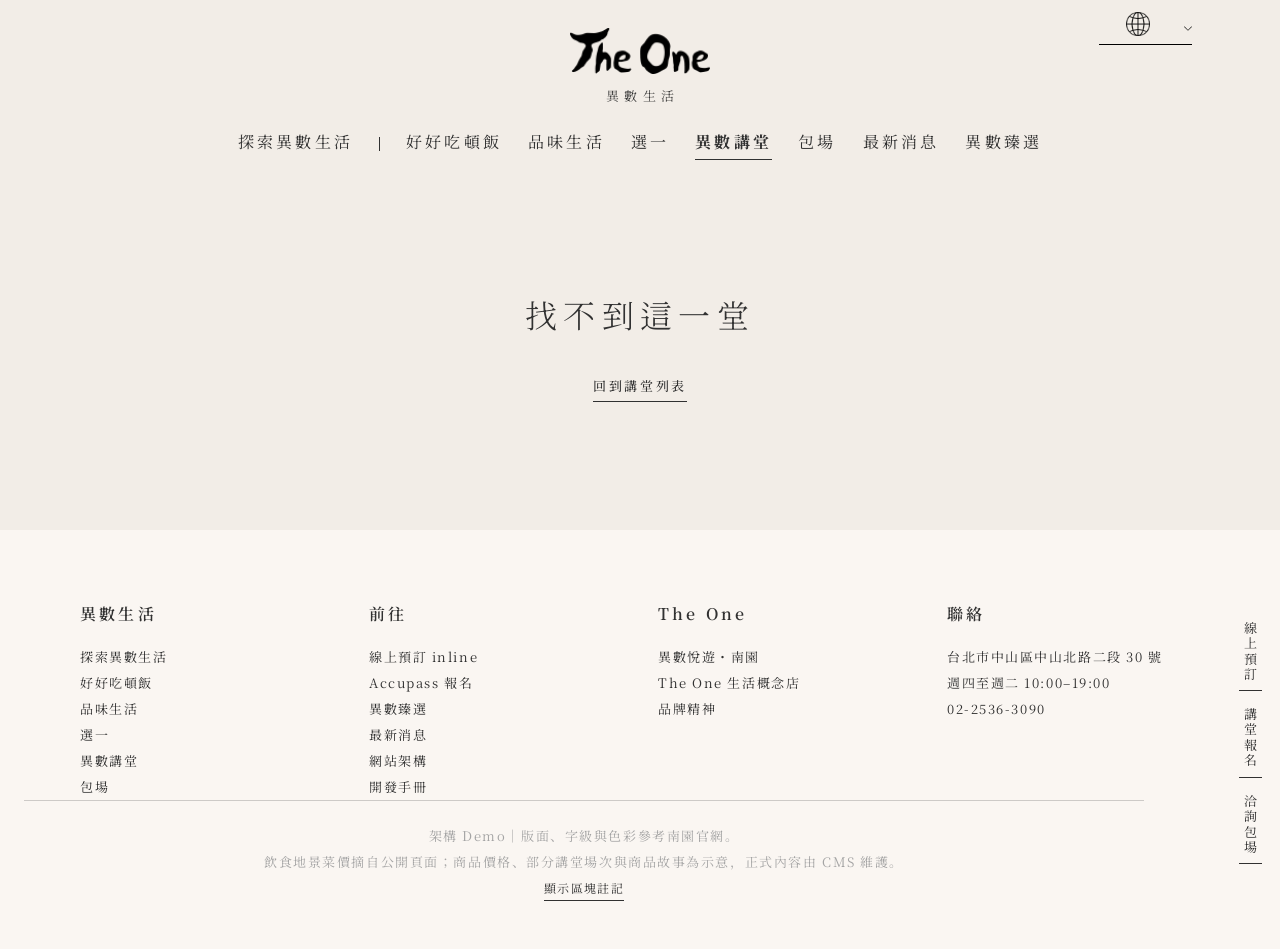
<file: lecture.html>
<!DOCTYPE html>
<html lang="zh-Hant">
<head>
  <meta charset="UTF-8">
  <meta name="viewport" content="width=device-width, initial-scale=1">
  <meta name="robots" content="noindex">
  <title>講堂｜異數生活</title>
  <link rel="preconnect" href="https://fonts.googleapis.com">
  <link rel="preconnect" href="https://fonts.gstatic.com" crossorigin>
  <link href="https://fonts.googleapis.com/css2?family=EB+Garamond:ital,wght@0,400;0,500;0,600;1,400&family=Noto+Serif+JP:wght@300;400;500;600&family=Noto+Serif+KR:wght@300;400;500;600&family=Noto+Serif+SC:wght@300;400;500;600;700&family=Noto+Serif+TC:wght@300;400;500;600;700&display=swap" rel="stylesheet">
  <link rel="stylesheet" href="css/style.css">
</head>
<body data-page="lecture">
  <div id="site-header"></div>
  <main id="lecture-detail" data-note="各講堂詳細內容｜報名連至 Accupass"></main>
  <div id="site-footer"></div>
  <script src="js/i18n.js"></script>
  <script src="js/data.js"></script>
  <script src="js/i18n-catalog.js"></script>
  <script src="js/site.js"></script>
</body>
</html>
</file>
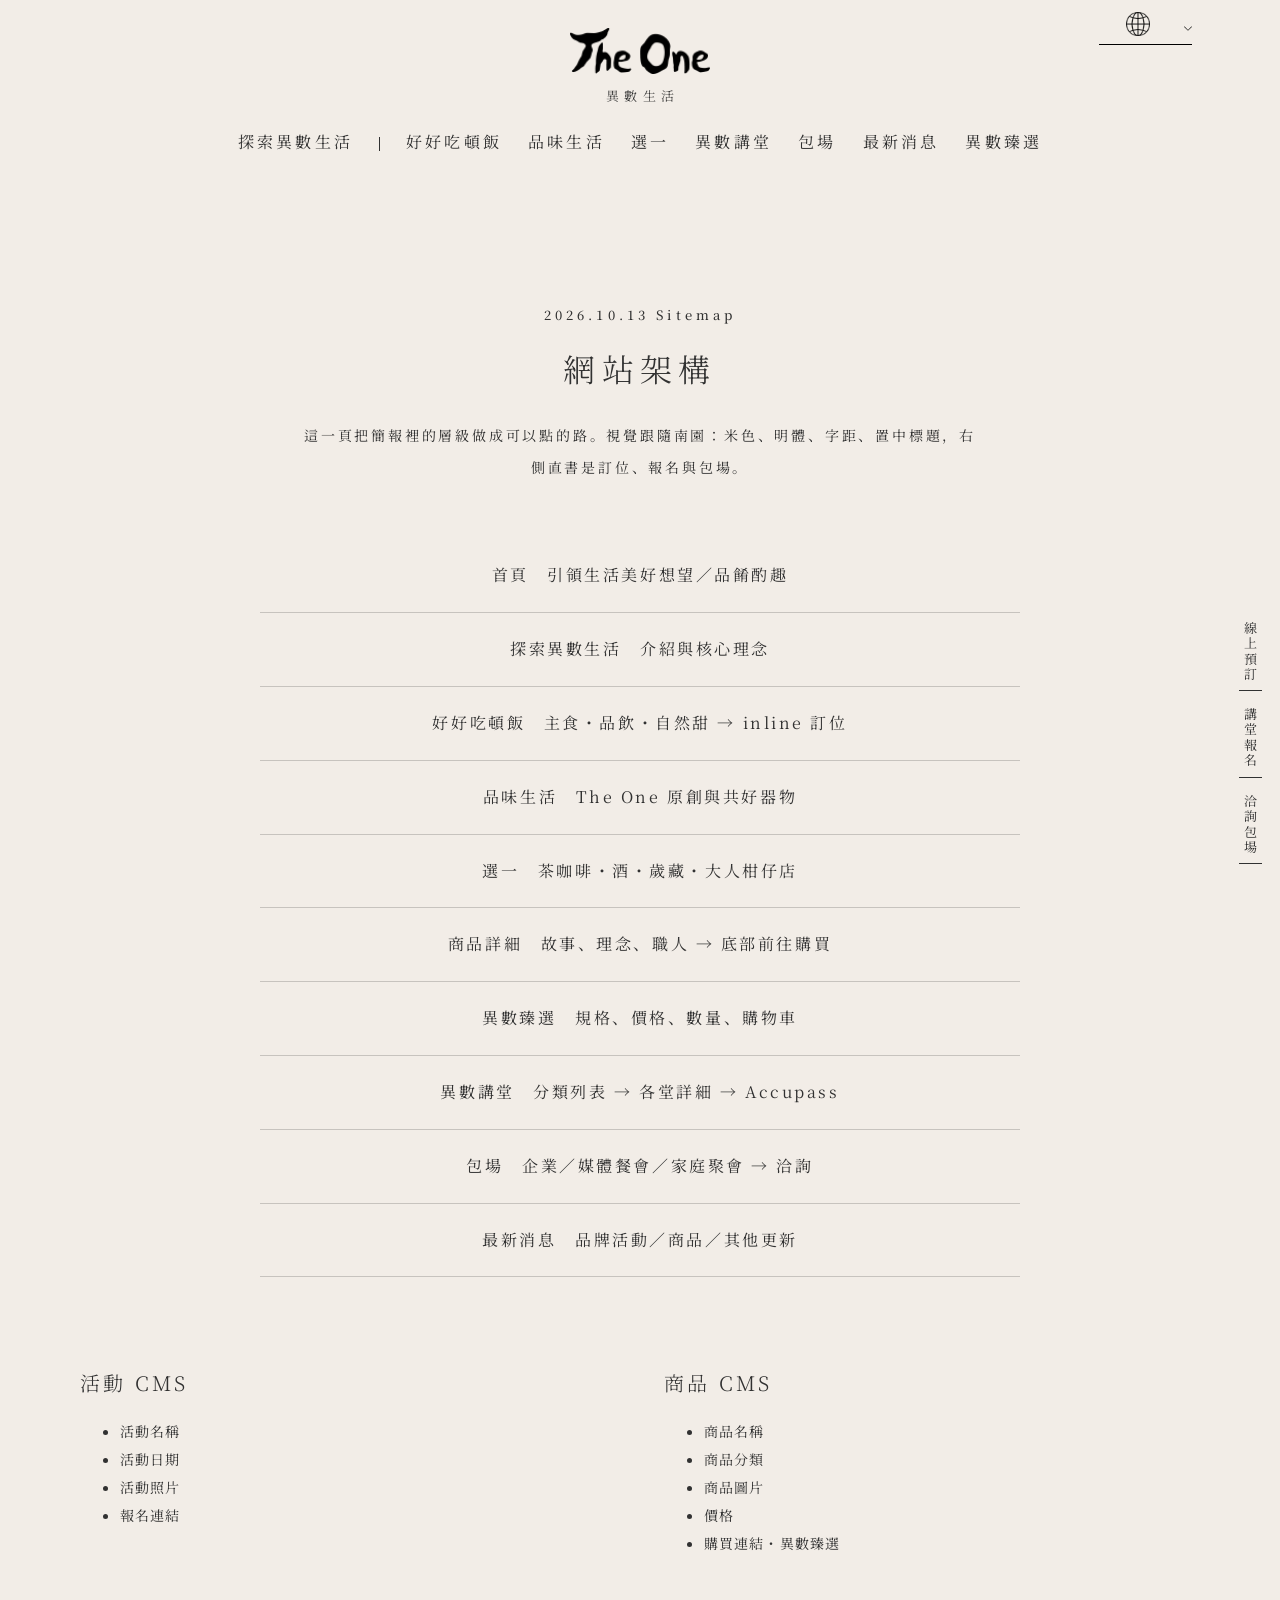
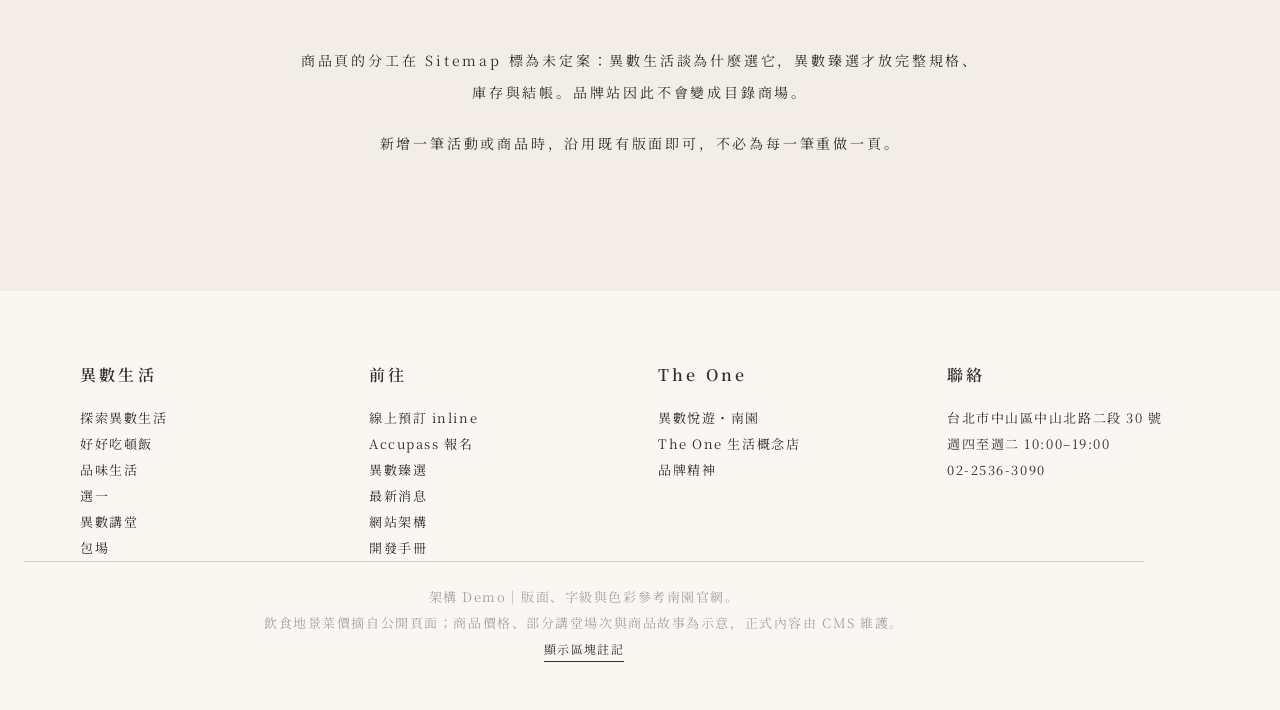
<file: map.html>
<!DOCTYPE html>
<html lang="zh-Hant">
<head>
  <meta charset="UTF-8">
  <meta name="viewport" content="width=device-width, initial-scale=1">
  <meta name="robots" content="noindex">
  <title>網站架構｜異數生活</title>
  <link rel="preconnect" href="https://fonts.googleapis.com">
  <link rel="preconnect" href="https://fonts.gstatic.com" crossorigin>
  <link href="https://fonts.googleapis.com/css2?family=EB+Garamond:ital,wght@0,400;0,500;0,600;1,400&family=Noto+Serif+JP:wght@300;400;500;600&family=Noto+Serif+KR:wght@300;400;500;600&family=Noto+Serif+SC:wght@300;400;500;600;700&family=Noto+Serif+TC:wght@300;400;500;600;700&display=swap" rel="stylesheet">
  <link rel="stylesheet" href="css/style.css">
</head>
<body data-page="map">
  <div id="site-header"></div>
  <main>
    <section class="block">
      <div class="narrow">
        <p class="kicker">2026.10.13 Sitemap</p>
        <h1>網站架構</h1>
        <p class="lead">這一頁把簡報裡的層級做成可以點的路。視覺跟隨南園：米色、明體、字距、置中標題，右側直書是訂位、報名與包場。</p>
      </div>
      <div class="wrap flow" style="margin-top:56px">
        <a href="index.html">首頁　引領生活美好想望／品餚酌趣</a>
        <a href="about.html">探索異數生活　介紹與核心理念</a>
        <a href="dining.html">好好吃頓飯　主食・品飲・自然甜 → inline 訂位</a>
        <a href="lifestyle.html">品味生活　The One 原創與共好器物</a>
        <a href="select.html">選一　茶咖啡・酒・歲藏・大人柑仔店</a>
        <a href="product.html?id=zhizhu">商品詳細　故事、理念、職人 → 底部前往購買</a>
        <a href="shop.html?id=zhizhu">異數臻選　規格、價格、數量、購物車</a>
        <a href="lectures.html">異數講堂　分類列表 → 各堂詳細 → Accupass</a>
        <a href="venue.html">包場　企業／媒體餐會／家庭聚會 → 洽詢</a>
        <a href="news.html">最新消息　品牌活動／商品／其他更新</a>
      </div>
      <div class="wrap cols-2" style="margin-top:88px">
        <div>
          <h3>活動 CMS</h3>
          <ul>
            <li>活動名稱</li>
            <li>活動日期</li>
            <li>活動照片</li>
            <li>報名連結</li>
          </ul>
        </div>
        <div>
          <h3>商品 CMS</h3>
          <ul>
            <li>商品名稱</li>
            <li>商品分類</li>
            <li>商品圖片</li>
            <li>價格</li>
            <li>購買連結・異數臻選</li>
          </ul>
        </div>
      </div>
      <div class="narrow prose" style="margin-top:72px">
        <p>商品頁的分工在 Sitemap 標為未定案：異數生活談為什麼選它，異數臻選才放完整規格、庫存與結帳。品牌站因此不會變成目錄商場。</p>
        <p>新增一筆活動或商品時，沿用既有版面即可，不必為每一筆重做一頁。</p>
      </div>
    </section>
  </main>
  <div id="site-footer"></div>
  <script src="js/i18n.js"></script>
  <script src="js/data.js"></script>
  <script src="js/i18n-catalog.js"></script>
  <script src="js/site.js"></script>
</body>
</html>
</file>
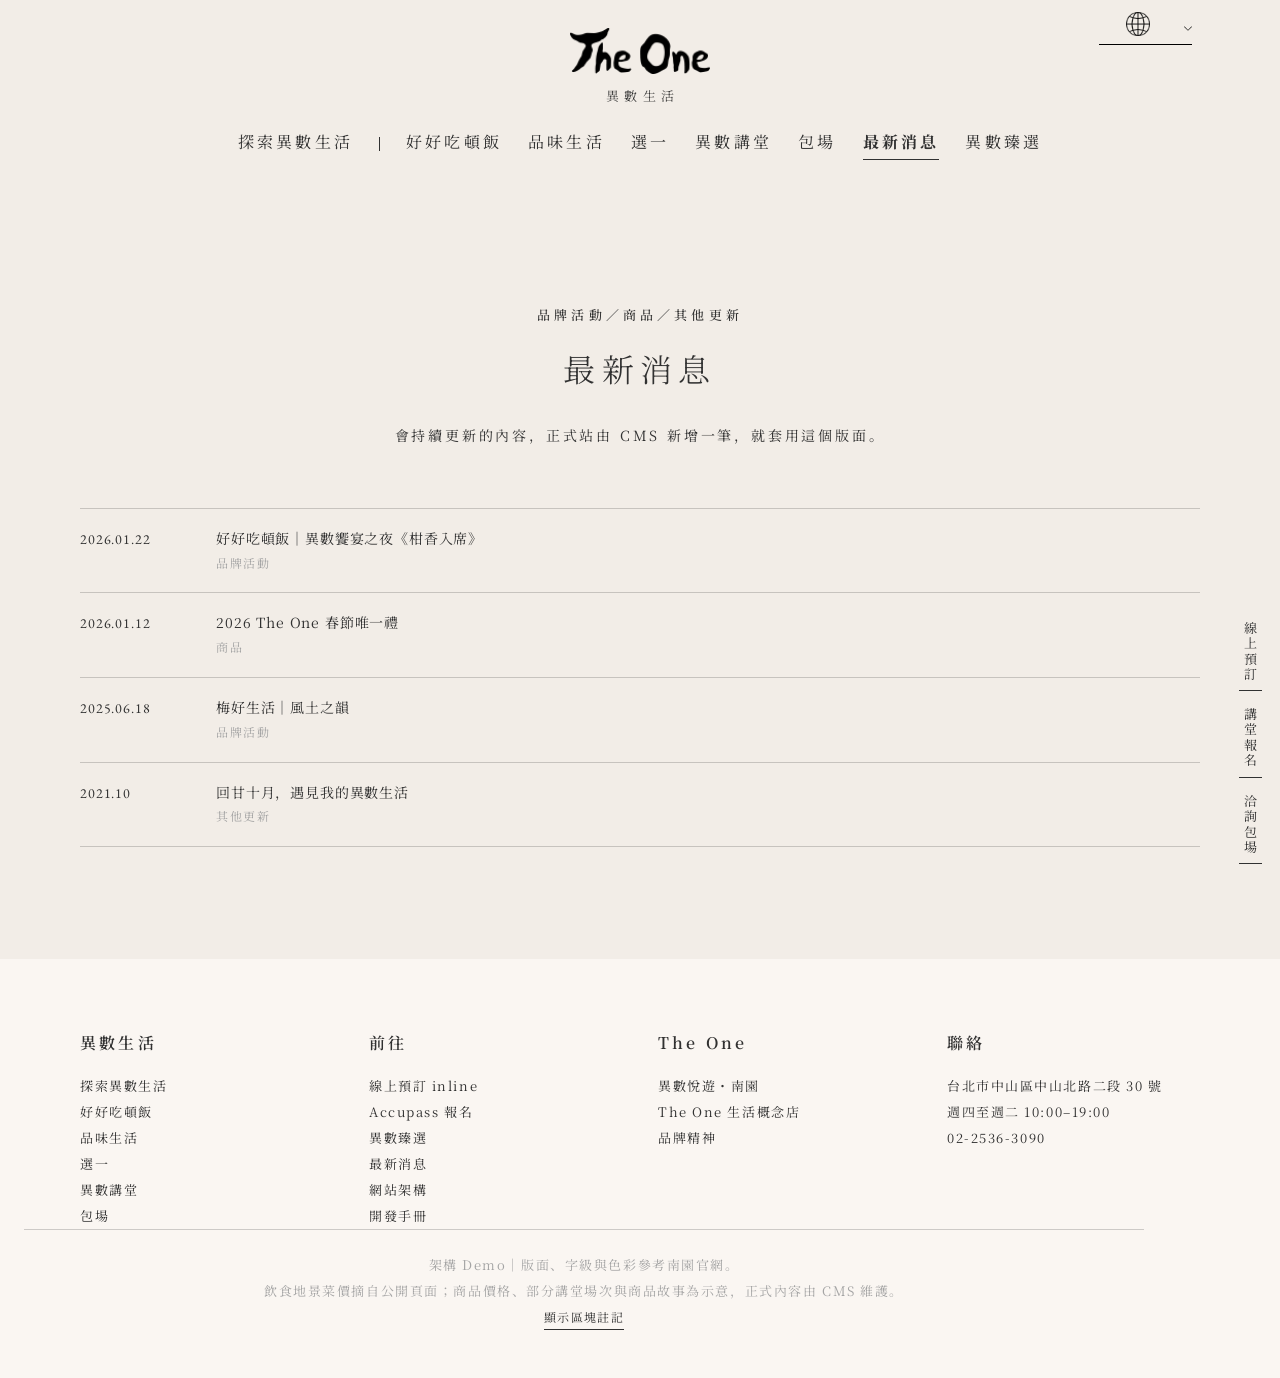
<file: news.html>
<!DOCTYPE html>
<html lang="zh-Hant">
<head>
  <meta charset="UTF-8">
  <meta name="viewport" content="width=device-width, initial-scale=1">
  <meta name="robots" content="noindex">
  <title>最新消息｜異數生活</title>
  <link rel="preconnect" href="https://fonts.googleapis.com">
  <link rel="preconnect" href="https://fonts.gstatic.com" crossorigin>
  <link href="https://fonts.googleapis.com/css2?family=EB+Garamond:ital,wght@0,400;0,500;0,600;1,400&family=Noto+Serif+JP:wght@300;400;500;600&family=Noto+Serif+KR:wght@300;400;500;600&family=Noto+Serif+SC:wght@300;400;500;600;700&family=Noto+Serif+TC:wght@300;400;500;600;700&display=swap" rel="stylesheet">
  <link rel="stylesheet" href="css/style.css">
</head>
<body data-page="news">
  <div id="site-header"></div>
  <main id="news-root" data-note="最新消息｜品牌活動／商品／其他更新"></main>
  <div id="site-footer"></div>
  <script src="js/i18n.js"></script>
  <script src="js/data.js"></script>
  <script src="js/i18n-catalog.js"></script>
  <script src="js/site.js"></script>
</body>
</html>
</file>
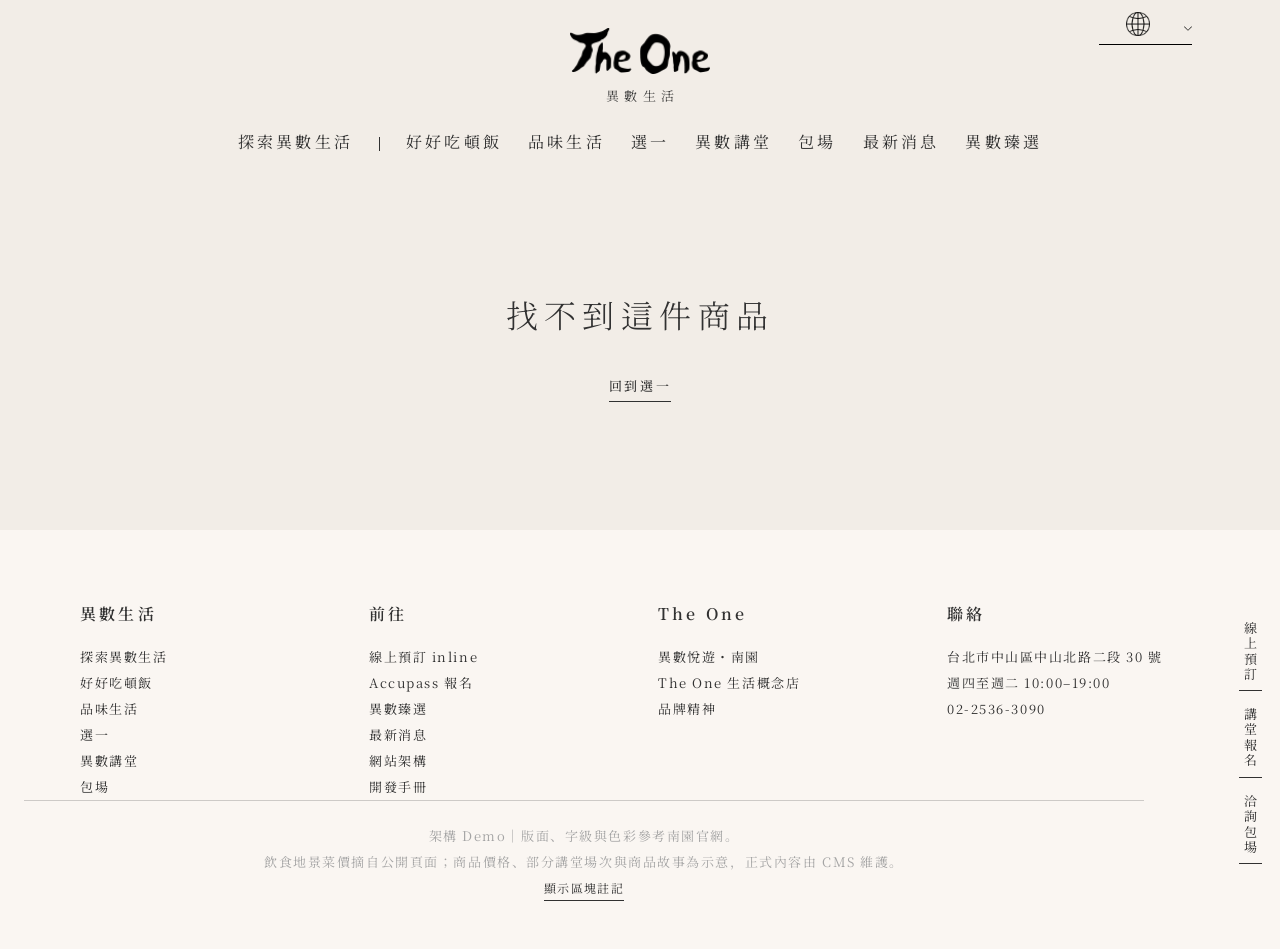
<file: product.html>
<!DOCTYPE html>
<html lang="zh-Hant">
<head>
  <meta charset="UTF-8">
  <meta name="viewport" content="width=device-width, initial-scale=1">
  <meta name="robots" content="noindex">
  <title>商品｜異數生活</title>
  <link rel="preconnect" href="https://fonts.googleapis.com">
  <link rel="preconnect" href="https://fonts.gstatic.com" crossorigin>
  <link href="https://fonts.googleapis.com/css2?family=EB+Garamond:ital,wght@0,400;0,500;0,600;1,400&family=Noto+Serif+JP:wght@300;400;500;600&family=Noto+Serif+KR:wght@300;400;500;600&family=Noto+Serif+SC:wght@300;400;500;600;700&family=Noto+Serif+TC:wght@300;400;500;600;700&display=swap" rel="stylesheet">
  <link rel="stylesheet" href="css/style.css">
</head>
<body data-page="product">
  <div id="site-header"></div>
  <main id="product-root"></main>
  <div id="site-footer"></div>
  <script src="js/i18n.js"></script>
  <script src="js/data.js"></script>
  <script src="js/i18n-catalog.js"></script>
  <script src="js/site.js"></script>
</body>
</html>
</file>
<file: css/style.css>
:root {
  --bg: #f2ede7;
  --bg-2: #faf6f2;
  --ink: #313131;
  --muted: #a4a4a4;
  --line: rgba(49, 49, 49, 0.22);
  --photo: #e6dfd6;
  --header-h: 168px;
  --serif: "Noto Serif TC", "Noto Serif SC", "Noto Serif JP", "Noto Serif KR", "Songti TC", "PMingLiU", serif;
  --en: "EB Garamond", "Noto Serif TC", serif;
}

* { box-sizing: border-box; }
html { scroll-behavior: smooth; }
body {
  margin: 0;
  background: var(--bg);
  color: var(--ink);
  font-family: var(--serif);
  font-weight: 400;
  font-size: 16px;
  line-height: 1.8;
  letter-spacing: 0.12em;
}
img { max-width: 100%; display: block; }
a { color: inherit; text-decoration: none; }
button, input, select, textarea {
  font: inherit;
  color: inherit;
  letter-spacing: inherit;
  background: none;
  border: 0;
  padding: 0;
}
button { cursor: pointer; }
::selection { background: #e4d5c8; color: var(--ink); }
:focus-visible { outline: 1px solid var(--ink); outline-offset: 3px; }

.site-header {
  position: fixed;
  top: 0;
  left: 0;
  right: 0;
  z-index: 50;
  background: var(--bg);
  padding: 28px 72px 18px;
  text-align: center;
}
.logo { display: inline-block; }
.logo img { height: 46px; width: auto; margin: 0 auto; }
.logo span {
  display: block;
  margin-top: 10px;
  font-size: 13px;
  font-weight: 300;
  letter-spacing: 0.42em;
  text-indent: 0.42em;
}
.primary-nav {
  display: flex;
  justify-content: center;
  align-items: center;
  flex-wrap: wrap;
  gap: 8px 26px;
  margin-top: 18px;
  font-size: 16px;
  letter-spacing: 0.2em;
}
.primary-nav a { padding-bottom: 2px; border-bottom: 1px solid transparent; }
.primary-nav a.active { font-weight: 700; border-bottom-color: var(--ink); }
.primary-nav a:hover { opacity: 0.55; }
.nav-rule { width: 1px; height: 14px; background: var(--ink); }

.menu-btn {
  display: none;
  position: absolute;
  left: 22px;
  top: 36px;
  width: 30px;
  height: 16px;
}
.menu-btn span { display: block; height: 1px; background: var(--ink); }
.menu-btn span + span { margin-top: 7px; }

.lang {
  position: absolute;
  right: 72px;
  top: 4px;
  z-index: 60;
  width: 125px;
  padding: 8px 16px 0;
}
.lang.lang-open { background: #fff; }
.lang-btn {
  display: flex;
  align-items: center;
  justify-content: space-between;
  width: 100%;
  border-bottom: 1px solid #000;
  letter-spacing: 0;
}
.lang-earth { flex: 1; display: flex; justify-content: center; padding-bottom: 8px; }
.lang-earth img { width: 24px; height: auto; }
.lang-caret { width: 8px; height: 11px; margin-left: 8px; flex: none; transition: transform 0.2s ease; }
.lang.lang-open .lang-caret { transform: rotate(180deg); }
.lang-menu {
  position: absolute;
  top: 100%;
  left: 0;
  width: 125px;
  margin: 0;
  padding: 4px 0 8px;
  background: #fff;
  text-align: left;
}
.lang-menu[hidden] { display: none !important; }
.lang-menu button {
  display: block;
  width: 100%;
  text-align: left;
  padding: 4px 18px;
  font-size: 16px;
  letter-spacing: 0.02em;
  color: #aaa;
}
.lang-menu button[aria-current="true"],
.lang-menu button:hover { color: #000; }

html[lang="zh-Hans"] body { font-family: "Noto Serif SC", "Noto Serif TC", serif; }
html[lang="ja"] body { font-family: "Noto Serif JP", "Noto Serif TC", serif; letter-spacing: 0.08em; }
html[lang="ko"] body { font-family: "Noto Serif KR", "Noto Serif TC", serif; letter-spacing: 0.04em; }
html[lang="en"] body { letter-spacing: 0.02em; }
html[lang="en"] .primary-nav,
html[lang="en"] h1,
html[lang="en"] h2,
html[lang="en"] .section-title,
html[lang="en"] .lead,
html[lang="ja"] .lead,
html[lang="ko"] .lead { letter-spacing: 0.04em; }
html[lang="en"] .lead,
html[lang="ja"] .lead,
html[lang="ko"] .lead { line-height: 1.9; }
html[lang="en"] .primary-nav { font-size: 15px; gap: 8px 16px; }

.side-cta {
  position: fixed;
  right: 18px;
  bottom: 36px;
  z-index: 35;
  display: flex;
  flex-direction: column;
  align-items: center;
  gap: 16px;
}
.side-cta a {
  writing-mode: vertical-rl;
  font-size: 13px;
  letter-spacing: 0.18em;
  padding-bottom: 8px;
  border-bottom: 1px solid var(--ink);
}
.side-cta a:hover { opacity: 0.55; }

main { padding-top: var(--header-h); }
.block { padding: 112px 24px; }
.wrap { max-width: 1120px; margin: 0 auto; }
.narrow { max-width: 680px; margin: 0 auto; text-align: center; }

h1, h2, .section-title {
  font-weight: 300;
  font-size: 32px;
  letter-spacing: 0.2em;
  line-height: 1.5;
  text-align: center;
  margin: 0 0 28px;
}
h3 {
  font-weight: 300;
  font-size: 20px;
  letter-spacing: 0.12em;
  margin: 0 0 12px;
}
.lead, .prose p {
  font-size: 14px;
  line-height: 2.25;
  letter-spacing: 0.2em;
  text-align: center;
}
.lead { margin: 0 auto; }
.prose p { margin: 0 0 1.4em; }
.kicker {
  display: block;
  margin-bottom: 18px;
  font-size: 13px;
  letter-spacing: 0.32em;
  text-align: center;
  font-weight: 500;
}

.more {
  display: inline-block;
  margin-top: 8px;
  font-size: 13px;
  font-weight: 500;
  letter-spacing: 0.2em;
  border-bottom: 1px solid var(--ink);
  padding-bottom: 4px;
}
.more:hover { opacity: 0.5; }
.center { text-align: center; }

.hero, .page-hero, .full-photo {
  background: var(--photo) center/cover no-repeat;
  overflow: hidden;
}
.hero { height: calc(100vh - var(--header-h)); min-height: 480px; }
.page-hero { height: 58vh; min-height: 380px; }
.full-photo { height: 72vh; min-height: 420px; }
.hero img, .page-hero img, .full-photo img, .media img {
  width: 100%;
  height: 100%;
  object-fit: cover;
}
img.is-broken { opacity: 0; }

.feature-grid, .grid-4, .grid-3, .grid-2 {
  display: grid;
  gap: 56px 32px;
}
.feature-grid, .grid-2 { grid-template-columns: 1fr 1fr; }
.grid-4 { grid-template-columns: repeat(4, 1fr); }
.grid-3 { grid-template-columns: repeat(3, 1fr); }

.fcard, .pcard { display: block; }
.media { display: block; aspect-ratio: 1; overflow: hidden; background: var(--photo); }
.fcard .media { aspect-ratio: 1; }
.fcard h3, .pcard h3 {
  margin-top: 18px;
  font-size: 18px;
  font-weight: 300;
  letter-spacing: 0.08em;
  line-height: 1.6;
}
.fcard p, .pcard p, .meta {
  margin: 6px 0 0;
  font-size: 14px;
  letter-spacing: 0.06em;
  line-height: 1.8;
  text-align: left;
}
.pcard .price { display: block; margin-top: 8px; font-family: var(--en); letter-spacing: 0.08em; font-size: 16px; }
.fcard:hover img, .pcard:hover img { opacity: 0.88; }
.fcard img, .pcard img { transition: opacity 0.45s ease; }

.cat-block { margin-bottom: 88px; }
.cat-block h2 { margin-bottom: 36px; }
.cat-block h3 {
  margin: 28px 0 18px;
  font-size: 16px;
  letter-spacing: 0.2em;
  font-weight: 500;
  text-align: center;
}

.filters {
  display: flex;
  flex-wrap: wrap;
  justify-content: center;
  gap: 16px 28px;
  margin: 8px 0 72px;
}
.filters button {
  font-size: 14px;
  letter-spacing: 0.16em;
  padding-bottom: 4px;
  border-bottom: 1px solid transparent;
}
.filters button.is-on { font-weight: 700; border-bottom-color: var(--ink); }
.filters button:hover { opacity: 0.55; }

.split {
  display: grid;
  grid-template-columns: 1fr 1fr;
  gap: 72px;
  text-align: left;
}
.line-list { border-top: 1px solid var(--line); }
.line-item {
  display: grid;
  grid-template-columns: 118px 1fr;
  gap: 12px 18px;
  align-items: baseline;
  padding: 18px 0;
  border-bottom: 1px solid var(--line);
  font-size: 14px;
  letter-spacing: 0.06em;
  line-height: 1.7;
}
.line-item time, .line-item em {
  font-style: normal;
  font-family: var(--en);
  letter-spacing: 0.06em;
  color: var(--ink);
}
.line-item em { font-family: var(--serif); font-size: 12px; letter-spacing: 0.14em; color: var(--muted); }
.line-item:hover span { opacity: 0.55; }

.taste-row {
  display: grid;
  grid-template-columns: repeat(4, 1fr);
  gap: 28px;
  margin-top: 64px;
  text-align: center;
}
.taste-row strong {
  display: block;
  font-weight: 500;
  letter-spacing: 0.28em;
  margin-bottom: 10px;
}
.taste-row span { font-size: 13px; letter-spacing: 0.12em; line-height: 1.9; }

.menu-grid {
  display: grid;
  grid-template-columns: repeat(3, 1fr);
  gap: 48px 36px;
  text-align: left;
}
.menu-grid h2 { font-size: 24px; margin-bottom: 8px; }
.menu-grid .note {
  text-align: center;
  font-size: 13px;
  letter-spacing: 0.12em;
  margin: 0 0 22px;
  line-height: 1.8;
}
.menu-grid li {
  display: flex;
  justify-content: space-between;
  gap: 12px;
  padding: 13px 0;
  border-bottom: 1px solid var(--line);
  font-size: 14px;
  letter-spacing: 0.06em;
  line-height: 1.6;
  list-style: none;
}
.menu-grid ul { margin: 0; padding: 0; }
.menu-grid em { font-style: normal; font-family: var(--en); letter-spacing: 0.04em; white-space: nowrap; }
.menu-grid a:hover { opacity: 0.55; }

.scenes { display: grid; grid-template-columns: repeat(3, 1fr); gap: 40px; }
.scenes article { text-align: center; }
.scenes h3 { letter-spacing: 0.16em; }
.scenes p { font-size: 14px; letter-spacing: 0.1em; line-height: 2; }

.form {
  max-width: 640px;
  margin: 0 auto;
  text-align: left;
}
.field { margin-bottom: 26px; }
.field label {
  display: block;
  font-size: 13px;
  letter-spacing: 0.2em;
  margin-bottom: 8px;
}
.field input, .field select, .field textarea {
  width: 100%;
  border-bottom: 1px solid rgba(49, 49, 49, 0.45);
  padding: 10px 0;
  letter-spacing: 0.08em;
  border-radius: 0;
}
.field textarea { min-height: 96px; resize: vertical; }
.btn-line {
  display: inline-block;
  border: 1px solid var(--ink);
  padding: 12px 36px;
  font-size: 14px;
  letter-spacing: 0.2em;
  background: transparent;
  color: var(--ink);
}
.btn-line:hover { background: var(--ink); color: var(--bg); }
.form-ok {
  text-align: center;
  font-size: 14px;
  letter-spacing: 0.16em;
  line-height: 2.1;
}

.detail {
  display: grid;
  grid-template-columns: 1.05fr 0.95fr;
  gap: 64px;
  align-items: start;
}
.detail .media { aspect-ratio: 4/5; }
.detail h1 { text-align: left; font-size: 32px; margin: 12px 0 18px; }
.detail .lead, .detail .prose p { text-align: left; }
.buybox {
  margin-top: 28px;
  padding-top: 22px;
  border-top: 1px solid var(--line);
}
.qty { display: inline-flex; align-items: center; gap: 16px; margin: 12px 0 20px; font-family: var(--en); }
.qty button { width: 28px; font-size: 18px; }
.spec-list { margin: 18px 0 0; padding: 0; }
.spec-list li {
  display: grid;
  grid-template-columns: 120px 1fr;
  gap: 12px;
  padding: 10px 0;
  border-bottom: 1px solid var(--line);
  font-size: 14px;
  letter-spacing: 0.08em;
  list-style: none;
}
.spec-list span { color: var(--muted); }

.flow {
  max-width: 760px;
  margin: 0 auto;
}
.flow a, .flow .flow-item {
  display: block;
  padding: 22px 0;
  border-bottom: 1px solid var(--line);
  text-align: center;
  letter-spacing: 0.16em;
}
.flow a:hover { opacity: 0.55; }
.cols-2 { display: grid; grid-template-columns: 1fr 1fr; gap: 48px; text-align: left; }
.cols-2 h3 { text-align: left; letter-spacing: 0.16em; }
.cols-2 li { font-size: 14px; letter-spacing: 0.08em; line-height: 2; }

.site-footer {
  background: var(--bg-2);
  padding: 72px 24px 48px;
  letter-spacing: 0.08em;
}
.footer-grid {
  max-width: 1120px;
  margin: 0 auto;
  display: grid;
  grid-template-columns: repeat(4, 1fr);
  gap: 36px;
}
.site-footer h2 {
  font-size: 16px;
  font-weight: 600;
  letter-spacing: 0.2em;
  text-align: left;
  margin: 0 0 18px;
}
.site-footer a, .site-footer p {
  display: block;
  font-size: 13px;
  letter-spacing: 0.12em;
  line-height: 2;
  margin: 0;
}
.site-footer a:hover { opacity: 0.55; }
.copy {
  max-width: 1120px;
  margin: 48px auto 0;
  padding-top: 22px;
  border-top: 1px solid var(--line);
  font-size: 12px;
  letter-spacing: 0.12em;
  line-height: 1.9;
  color: var(--muted);
  text-align: center;
}
.copy button { color: var(--ink); border-bottom: 1px solid var(--ink); font-size: 12px; letter-spacing: 0.12em; }

.drawer[hidden] { display: none; }
.drawer {
  position: fixed;
  inset: 0;
  z-index: 70;
  background: rgba(49, 49, 49, 0.28);
}
.drawer-panel {
  position: absolute;
  top: 0;
  right: 0;
  width: min(420px, 100%);
  height: 100%;
  background: var(--bg);
  padding: 36px 28px;
  overflow: auto;
}
.drawer-panel h2 { text-align: left; font-size: 24px; }
.cart-row {
  display: grid;
  grid-template-columns: 1fr auto;
  gap: 8px;
  padding: 14px 0;
  border-bottom: 1px solid var(--line);
  font-size: 14px;
  letter-spacing: 0.06em;
}
.mobile-cta { display: none; }

body.show-notes [data-note] { outline: 1px dashed rgba(49, 49, 49, 0.45); outline-offset: 6px; position: relative; }
body.show-notes [data-note]::after {
  content: attr(data-note);
  position: absolute;
  top: 8px;
  left: 8px;
  z-index: 3;
  background: var(--ink);
  color: var(--bg);
  font-size: 11px;
  letter-spacing: 0.08em;
  line-height: 1.4;
  padding: 4px 8px;
}

html[lang="en"] .logo span,
html[lang="ja"] .logo span,
html[lang="ko"] .logo span,
html[lang="zh-Hans"] .logo span { letter-spacing: 0.18em; text-indent: 0.18em; }

@media (max-width: 1180px) {
  .site-header { padding: 22px 64px 16px; }
  .lang { right: 8px; top: 4px; }
  .menu-btn { display: block; }
  .primary-nav { display: none; }
  body.nav-open .primary-nav {
    display: flex;
    flex-direction: column;
    position: fixed;
    left: 0;
    right: 0;
    top: var(--header-h);
    bottom: 0;
    margin: 0;
    padding: 36px 24px 48px;
    background: var(--bg);
    z-index: 45;
    overflow: auto;
    gap: 22px;
  }
  .nav-rule { display: none; }
  .side-cta { display: none; }
  .mobile-cta { display: flex; justify-content: center; gap: 22px; flex-wrap: wrap; margin-top: 28px; }
  .grid-4 { grid-template-columns: 1fr 1fr; }
  .footer-grid { grid-template-columns: 1fr 1fr; }
}
@media (max-width: 520px) {
  .site-header { padding-top: 56px; }
  .menu-btn { top: 16px; }
}
@media (max-width: 800px) {
  h1, h2, .section-title { font-size: 26px; }
  .hero { height: 68vh; }
  .feature-grid, .grid-2, .grid-3, .split, .menu-grid, .scenes, .detail, .taste-row, .cols-2 {
    grid-template-columns: 1fr;
  }
  .grid-4 { grid-template-columns: 1fr 1fr; gap: 28px 16px; }
  .block { padding: 72px 20px; }
  .line-item { grid-template-columns: 1fr; }
  .footer-grid { grid-template-columns: 1fr; }
  .detail h1 { font-size: 26px; }
}
@media (prefers-reduced-motion: reduce) {
  * { scroll-behavior: auto !important; transition: none !important; }
}
</file>
